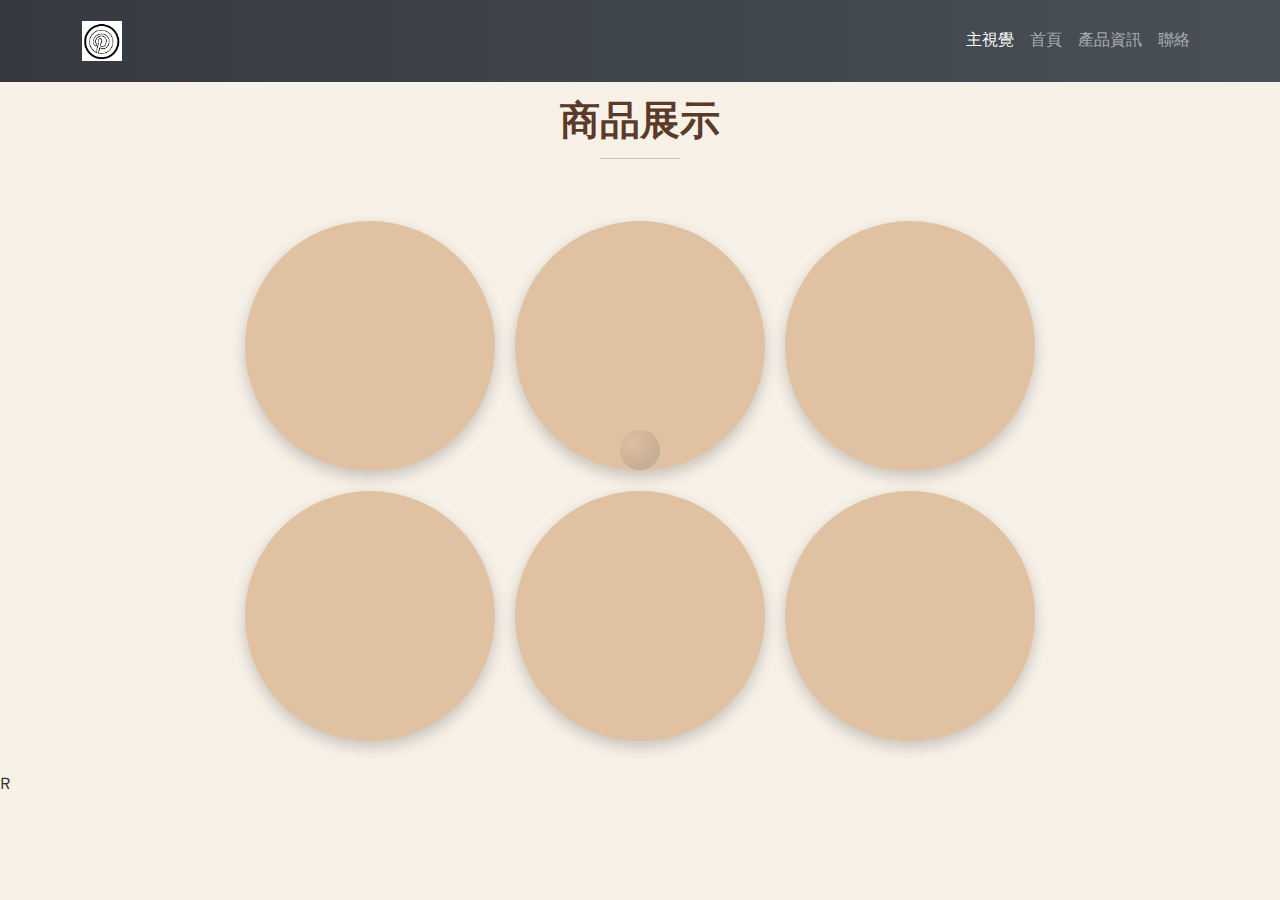
<file: retive.html>
<!DOCTYPE html>
<html lang="zh-Hant">

<head>
    <meta charset="UTF-8" />
    <meta name="viewport" content="width=device-width, initial-scale=1.0" />
    <title>Retro Crackers</title>
    <link href="https://cdn.jsdelivr.net/npm/bootstrap@5.3.0/dist/css/bootstrap.min.css" rel="stylesheet" />
    <link href="https://fonts.googleapis.com/css?family=Overpass:100,300,700" rel="stylesheet" />
    <style>
        body {
            font-family: 'Overpass', sans-serif;
            background-color: #f7f1e8;
            color: #333;
            text-transform: uppercase;
            overflow-x: hidden;
        }

        h1 {
            font-weight: 700;
            font-size: 2.5rem;
            text-align: center;
            color: #5b3a29;
            margin-top: 100px;
        }

        hr {
            max-width: 5em;
            margin: 10px auto 30px;
            border-color: #5b3a29;
        }

        /* Navbar */
        .navbar-brand img {
            height: 40px;
        }

        #mainNavbar {
            transition: all 0.3s ease;
            padding-top: 1rem;
            padding-bottom: 1rem;
            background: linear-gradient(90deg, #343a40 0%, #495057 100%);
        }

        .all-the-foods {
            max-width: 1000px;
            margin: 0 auto;
            display: flex;
            flex-wrap: wrap;
            justify-content: center;
            gap: 20px;
            padding: 2rem 1rem;
        }

        .clip-path-container {
            position: relative;
            height: clamp(160px, 22vw, 250px);
            width: clamp(160px, 22vw, 250px);
            border-radius: 50%;
            overflow: hidden;
            background-color: #e0c1a1;
            cursor: pointer;
            transition: all 0.3s ease-in-out;
            box-shadow: 0 6px 15px rgba(0, 0, 0, 0.2);
        }

        .food {
            height: 100%;
            width: 100%;
            background-size: cover;
            background-position: center;
            transform: scale(1);
            transition: transform 0.3s ease-in-out;
        }

        .clip-path-container:hover .food {
            transform: scale(1.1);
            filter: brightness(0.5);
        }

        .description-holder {
            position: absolute;
            top: 50%;
            left: 50%;
            transform: translate(-50%, -50%);
            width: 80%;
            background-color: rgba(255, 255, 255, 0.9);
            padding: 0.5rem;
            border-radius: 10px;
            text-align: center;
            font-size: 0.75rem;
            opacity: 0;
            transition: opacity 0.3s ease;
            z-index: 2;
            color: #333;
        }

        .clip-path-container:hover .description-holder {
            opacity: 1;
        }

        .description-holder h4 {
            font-size: 0.85rem;
            margin-bottom: 0.3rem;
            font-weight: bold;
        }

        .description-holder p {
            font-size: 0.75rem;
            line-height: 1.2;
            margin: 0;
            text-transform: none;
        }

        @media (max-width: 768px) {
            .clip-path-container {
                width: 160px;
                height: 160px;
            }

            .description-holder {
                position: static;
                transform: none;
                opacity: 1;
                background-color: transparent;
                color: #5b3a29;
                padding-top: 0.3rem;
            }

            .clip-path-container:hover .food {
                filter: none;
            }
        }


        .ball {
            position: fixed;
            width: 40px;
            height: 40px;
            background: radial-gradient(circle at 30% 30%, #000, #333);
            border-radius: 50%;
            transform: translate(-50%, -50%);
            pointer-events: none;
            z-index: 9999;
            box-shadow: 0 0 10px rgba(0, 0, 0, 0.2);
            transition: box-shadow 0.2s ease;
            mix-blend-mode: exclusion;
        }
    </style>
</head>

<body>
    <nav class="navbar navbar-expand-lg navbar-dark fixed-top" id="mainNavbar">
        <div class="container">
            <a class="navbar-brand" href="#">
                <img src="icon.jpg" alt="品牌Logo">
            </a>
            <button class="navbar-toggler" type="button" data-bs-toggle="collapse" data-bs-target="#navbarNavDropdown"
                aria-controls="navbarNavDropdown" aria-expanded="false" aria-label="切換導航">
                <span class="navbar-toggler-icon"></span>
            </button>
            <div class="collapse navbar-collapse" id="navbarNavDropdown">
                <ul class="navbar-nav ms-auto">
                    <li class="nav-item"><a class="nav-link active" href="#">主視覺</a></li>
                    <li class="nav-item"><a class="nav-link" href="index.html">首頁</a></li>
                    <li class="nav-item"><a class="nav-link " href="product.html">產品資訊</a></li>
                    <li class="nav-item"><a class="nav-link" href="watch.html">聯絡</a></li>
                </ul>
            </div>
        </div>
    </nav>

    <main>
        <h1><span class="header-span"></span> 商品展示</h1>
        <hr />

        <div class="all-the-foods">

            <div class="clip-path-container">
                <div class="food"
                    style="background-image: url('https://www.unclebens.ca/-/media/unclebens/media/recipedetailbanner/13-korean-bibimbap.png');">
                </div>
                <div class="description-holder">
                    <h4>Bibimbap</h4>
                    <p>Korean mixed rice dish with veggies and meat.</p>
                </div>
            </div>

            <div class="clip-path-container">
                <div class="food"
                    style="background-image: url('https://68.media.tumblr.com/0611cb5f1f60e58690483ef61f507161/tumblr_inline_mthhxpDHvE1rpjrqw.png');">
                </div>
                <div class="description-holder">
                    <h4>Pizza</h4>
                    <p>Italian-origin bread with cheese and sauce.</p>
                </div>
            </div>

            <div class="clip-path-container">
                <div class="food"
                    style="background-image: url('https://cabofresh.com/wp-content/themes/cabofresh/assets/images/homepage/homepage-guacbowl.png');">
                </div>
                <div class="description-holder">
                    <h4>Guacamole</h4>
                    <p>Avocado-based dip from Aztec times.</p>
                </div>
            </div>

            <div class="clip-path-container">
                <div class="food"
                    style="background-image: url('http://purepng.com/public/uploads/large/purepng.com-american-cookiecookieamericandelicioussnacksweetyummybiscuit-21525886868xdoig.png');">
                </div>
                <div class="description-holder">
                    <h4>Cookie</h4>
                    <p>Sweet baked snack with a Dutch name.</p>
                </div>
            </div>

            <div class="clip-path-container">
                <div class="food"
                    style="background-image: url('https://images-na.ssl-images-amazon.com/images/I/91AKQkCR3UL._AC_SX522_.jpg');">
                </div>
                <div class="description-holder">
                    <h4>Donut</h4>
                    <p>Ring-shaped fried cake from Dutch “olykoek”.</p>
                </div>
            </div>

            <div class="clip-path-container">
                <div class="food"
                    style="background-image: url('https://selfproclaimedfoodie.com/wp-content/uploads/pumpkin-buttermilk-pancakes-top.jpg');">
                </div>
                <div class="description-holder">
                    <h4>Pancake</h4>
                    <p>Ancient cereal-based food from early cultures.</p>
                </div>
            </div>

        </div>

    </main>
    <div class="ball"></div>

    <script src="https://cdn.jsdelivr.net/npm/bootstrap@5.3.0/dist/js/bootstrap.bundle.min.js"></script>R
    <script>
        const ball = document.querySelector('.ball');
        let ballX = window.innerWidth / 2;
        let ballY = window.innerHeight / 2;
        let mouseX = ballX;
        let mouseY = ballY;

        // 縮放用變數
        let lastMouseX = mouseX;
        let lastMouseY = mouseY;

        document.addEventListener('mousemove', e => {
            mouseX = e.clientX;
            mouseY = e.clientY;
        });

        function animate() {
            const dx = mouseX - ballX;
            const dy = mouseY - ballY;
            const distance = Math.sqrt(dx * dx + dy * dy);

            ballX += dx * 0.15;
            ballY += dy * 0.15;

            // 縮放：根據移動速度決定大小
            const speed = Math.min(distance / 10, 1);
            const scale = 1 + speed * 0.5;

            ball.style.transform = `translate(-50%, -50%) scale(${scale})`;
            ball.style.left = ballX + 'px';
            ball.style.top = ballY + 'px';

            requestAnimationFrame(animate);
        }

        animate();
    </script>
</body>

</html>
</file>
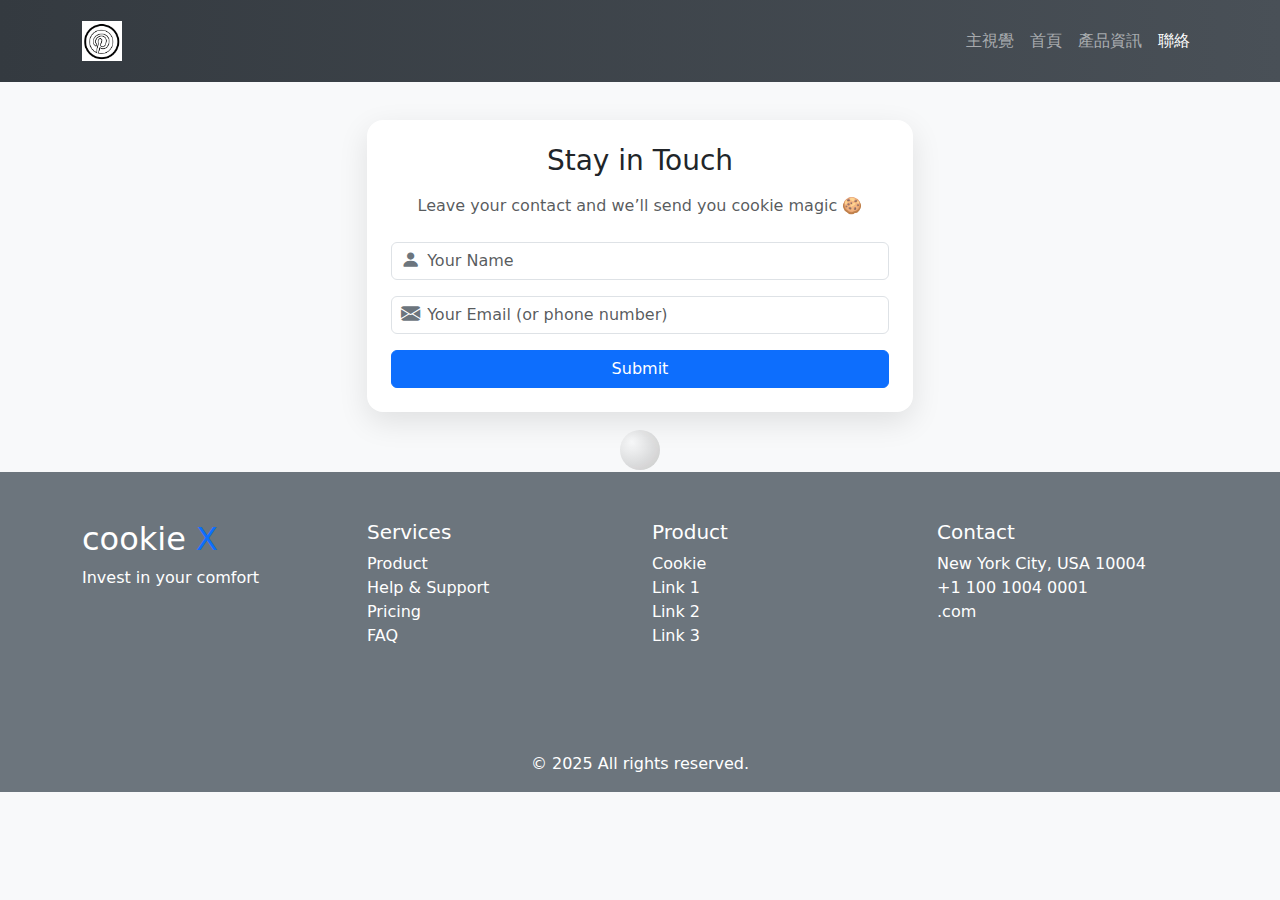
<file: watch.html>
<!DOCTYPE html>
<html lang="zh-Hant">
<head>
  <meta charset="UTF-8">
  <title>聯絡我們</title>
  <meta name="viewport" content="width=device-width, initial-scale=1">
  <link href="https://cdn.jsdelivr.net/npm/bootstrap@5.3.0/dist/css/bootstrap.min.css" rel="stylesheet">
  <link href="https://cdn.jsdelivr.net/npm/bootstrap-icons@1.10.5/font/bootstrap-icons.css" rel="stylesheet">

  <style>
    body {
      background-color: #f8f9fa;
    }

    #mainNavbar {
      transition: all 0.3s ease;
      padding-top: 1rem; 
      padding-bottom: 1rem;
      background: linear-gradient(90deg, #343a40 0%, #495057 100%);
    }

    #mainNavbar.shrink {
      padding-top: 0.3rem;
      padding-bottom: 0.3rem;
      box-shadow: 0 2px 8px rgba(0, 0, 0, 0.2);
      background: linear-gradient(90deg, #212529 0%, #343a40 100%);
    }

    .navbar-brand img {
      height: 40px;
      width: auto;
      transition: transform 0.3s ease;
    }

    .navbar-brand.logo img:hover {
      transform: scale(1.1);
    }

    .contact-section {
      padding-top: 120px; /* 預留 header 高度 */
      padding-bottom: 60px;
    }

    .contact-card {
      border: none;
      border-radius: 1rem;
      box-shadow: 0 10px 30px rgba(0, 0, 0, 0.1);
    }

    .form-icon {
      position: absolute;
      top: 50%;
      left: 10px;
      transform: translateY(-50%);
      font-size: 1.2rem;
      color: #6c757d;
    }

    .form-control {
      padding-left: 2.2rem;
    }

    footer.footer {
      background-color: #f8f9fa;
      padding: 20px;
      text-align: center;
    }
     

    .ball {
      position: fixed;
      width: 40px;
      height: 40px;
      background: radial-gradient(circle at 30% 30%, #000, #333);
      border-radius: 50%;
      transform: translate(-50%, -50%);
      pointer-events: none;
      z-index: 9999;
      box-shadow: 0 0 10px rgba(0, 0, 0, 0.2);
      transition: box-shadow 0.2s ease;
      mix-blend-mode: exclusion;
    }

  </style>
</head>

<body>

<!-- Header 導覽列 -->
<header>
  <nav class="navbar navbar-expand-lg navbar-dark fixed-top" id="mainNavbar">
    <div class="container">
      <a class="navbar-brand logo" href="#">
        <img src="icon.jpg" alt="Logo" />
      </a>
      <button class="navbar-toggler" type="button" data-bs-toggle="collapse" data-bs-target="#navbarNav">
        <span class="navbar-toggler-icon"></span>
      </button>
      <div class="collapse navbar-collapse" id="navbarNav">
        <ul class="navbar-nav ms-auto">
          <li class="nav-item"><a class="nav-link" href="retive.html">主視覺</a></li>
          <li class="nav-item"><a class="nav-link" href="index.html">首頁</a></li>
          <li class="nav-item"><a class="nav-link" href="product.html">產品資訊</a></li>
          <li class="nav-item"><a class="nav-link active" href="#">聯絡</a></li>
        </ul>
      </div>
    </div>
  </nav>
</header>

<!-- 聯絡表單區塊 -->
<section class="contact-section">
  <div class="container">
    <div class="row justify-content-center">
      <div class="col-md-8 col-lg-6">
        <div class="card contact-card p-4">
          <h3 class="text-center mb-3">Stay in Touch</h3>
          <p class="text-center text-muted mb-4">Leave your contact and we’ll send you cookie magic 🍪</p>
          <form id="contactForm">
            <div class="mb-3 position-relative">
              <i class="bi bi-person-fill form-icon"></i>
              <input type="text" class="form-control" placeholder="Your Name" required>
            </div>
            <div class="mb-3 position-relative">
              <i class="bi bi-envelope-fill form-icon"></i>
              <input type="email" class="form-control" placeholder="Your Email (or phone number)" required>
            </div>
            <div class="d-grid">
              <button type="submit" class="btn btn-primary">Submit</button>
            </div>
          </form>
          <div id="formSuccess" class="alert alert-success mt-3 d-none text-center">
            ✅ Thank you! We'll get back to you soon.
          </div>
        </div>
      </div>
    </div>
  </div>
</section>

<!-- Footer 區塊 -->
<section class="footer bg-secondary text-white py-5" id="footer">
        <div class="container">
            <div class="row">
                <div class="col-md-3 mb-4">
                    <h2>cookie <span class="text-primary">X</span></h2>
                    <p>Invest in your comfort</p>
                    <div class="d-flex gap-3">
                        <a href="#" class="text-white fs-4"><i class='bx bxl-facebook'></i></a>
                        <a href="#" class="text-white fs-4"><i class='bx bxl-twitter'></i></a>
                        <a href="#" class="text-white fs-4"><i class='bx bxl-instagram'></i></a>
                    </div>
                </div>
                <div class="col-md-3 mb-4">
                    <h5>Services</h5>
                    <ul class="list-unstyled">
                        <li><a href="#" class="text-white text-decoration-none">Product</a></li>
                        <li><a href="#" class="text-white text-decoration-none">Help & Support</a></li>
                        <li><a href="#" class="text-white text-decoration-none">Pricing</a></li>
                        <li><a href="#" class="text-white text-decoration-none">FAQ</a></li>
                    </ul>
                </div>
                <div class="col-md-3 mb-4">
                    <h5>Product</h5>
                    <ul class="list-unstyled">
                        <li><a href="#" class="text-white text-decoration-none">Cookie</a></li>
                        <li><a href="#" class="text-white text-decoration-none">Link 1</a></li>
                        <li><a href="#" class="text-white text-decoration-none">Link 2</a></li>
                        <li><a href="#" class="text-white text-decoration-none">Link 3</a></li>
                    </ul>
                </div>
                <div class="col-md-3 mb-4">
                    <h5>Contact</h5>
                    <ul class="list-unstyled">
                        <li>New York City, USA 10004</li>
                        <li>+1 100 1004 0001</li>
                        <li>.com</li>
                    </ul>
                </div>
            </div>
        </div>
    </section>
     <div class="bg-secondary text-center text-white py-3">
        <p class="mb-0">&copy; 2025 All rights reserved.</p>
    </div>
<div class="ball"></div>

<!-- JS 套件 -->
<script src="https://cdn.jsdelivr.net/npm/bootstrap@5.3.0/dist/js/bootstrap.bundle.min.js"></script>

<!-- 表單送出模擬 -->
<script>
  const form = document.getElementById('contactForm');
  const success = document.getElementById('formSuccess');

  form.addEventListener('submit', function (e) {
    e.preventDefault();
    form.classList.add('d-none');
    success.classList.remove('d-none');
  });

  const ball = document.querySelector('.ball');
    let ballX = window.innerWidth / 2;
    let ballY = window.innerHeight / 2;
    let mouseX = ballX;
    let mouseY = ballY;

    // 縮放用變數
    let lastMouseX = mouseX;
    let lastMouseY = mouseY;

    document.addEventListener('mousemove', e => {
      mouseX = e.clientX;
      mouseY = e.clientY;
    });

    function animate() {
      const dx = mouseX - ballX;
      const dy = mouseY - ballY;
      const distance = Math.sqrt(dx * dx + dy * dy);

      ballX += dx * 0.15;
      ballY += dy * 0.15;

      // 縮放：根據移動速度決定大小
      const speed = Math.min(distance / 10, 1);
      const scale = 1 + speed * 0.5;

      ball.style.transform = `translate(-50%, -50%) scale(${scale})`;
      ball.style.left = ballX + 'px';
      ball.style.top = ballY + 'px';

      requestAnimationFrame(animate);
    }

    animate();

</script>

</body>
</html>
</file>
